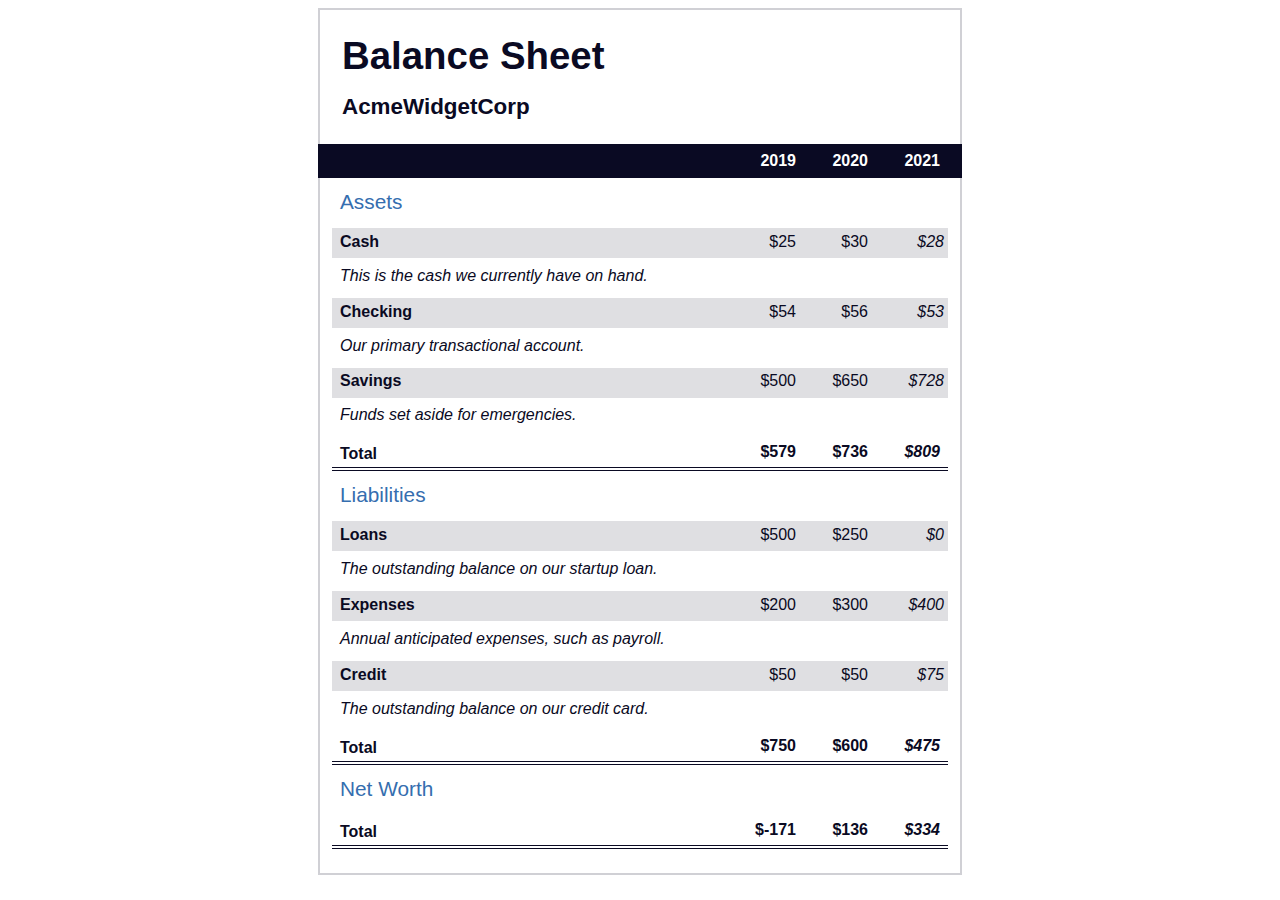
<file: Balance Sheet/index.html>
<!DOCTYPE html>
<html lang="en">
  <head>
    <meta charset="UTF-8">
    <meta name="viewport" content="width=device-width, initial-scale=1.0">
    <title>Balance Sheet</title>
    <link rel="stylesheet" href="./style.css">
  </head>
  <body>
    <main>
      <section>
        <h1>
          <span class="flex">
            <span>AcmeWidgetCorp</span>
            <span>Balance Sheet</span>
          </span>
        </h1>
        <div id="years" aria-hidden="true">
          <span class="year">2019</span>
          <span class="year">2020</span>
          <span class="year">2021</span>
        </div>
        <div class="table-wrap">
          <table>
            <caption>Assets</caption>
            <thead>
              <tr>
                <td></td>
                <th><span class="sr-only year">2019</span></th>
                <th><span class="sr-only year">2020</span></th>
                <th class="current"><span class="sr-only year">2021</span></th>
              </tr>
            </thead>
            <tbody>
              <tr class="data">
                <th>Cash <span class="description">This is the cash we currently have on hand.</span></th>
                <td>$25</td>
                <td>$30</td>
                <td class="current">$28</td>
              </tr>
              <tr class="data">
                <th>Checking <span class="description">Our primary transactional account.</span></th>
                <td>$54</td>
                <td>$56</td>
                <td class="current">$53</td>
              </tr>
              <tr class="data">
                <th>Savings <span class="description">Funds set aside for emergencies.</span></th>
                <td>$500</td>
                <td>$650</td>
                <td class="current">$728</td>
              </tr>
              <tr class="total">
                <th>Total <span class="sr-only">Assets</span></th>
                <td>$579</td>
                <td>$736</td>
                <td class="current">$809</td>
              </tr>
            </tbody>
          </table>
          <table>
            <caption>Liabilities</caption>
            <thead>
              <tr>
              <td></td>
              <th><span class="sr-only">2019</span></th>
              <th><span class="sr-only">2020</span></th>
              <th><span class="sr-only">2021</span></th>
              </tr>
            </thead>
            <tbody>
              <tr class="data">
                <th>Loans <span class="description">The outstanding balance on our startup loan.</span></th>
                <td>$500</td>
                <td>$250</td>
                <td class="current">$0</td>
              </tr>
              <tr class="data">
                <th>Expenses <span class="description">Annual anticipated expenses, such as payroll.</span></th>
                <td>$200</td>
                <td>$300</td>
                <td class="current">$400</td>
              </tr>
              <tr class="data">
                <th>Credit <span class="description">The outstanding balance on our credit card.</span></th>
                <td>$50</td>
                <td>$50</td>
                <td class="current">$75</td>
              </tr>
              <tr class="total">
                <th>Total <span class="sr-only">Liabilities</span></th>
                <td>$750</td>
                <td>$600</td>
                <td class="current">$475</td>
              </tr>
            </tbody>
          </table>
          <table>
            <caption>Net Worth</caption>
            <thead>
              <tr>
              <td></td>
              <th><span class="sr-only">2019</span></th>
              <th><span class="sr-only">2020</span></th>
              <th><span class="sr-only">2021</span></th>
              </tr>
            </thead>
            <tbody>
              <tr class="total">
                <th>Total <span class="sr-only">Net Worth</span></th>
                <td>$-171</td>
                <td>$136</td>
                <td class="current">$334</td>
              </tr>
            </tbody>
          </table>
        </div>
      </section>
    </main>
  </body>
</html>
</file>
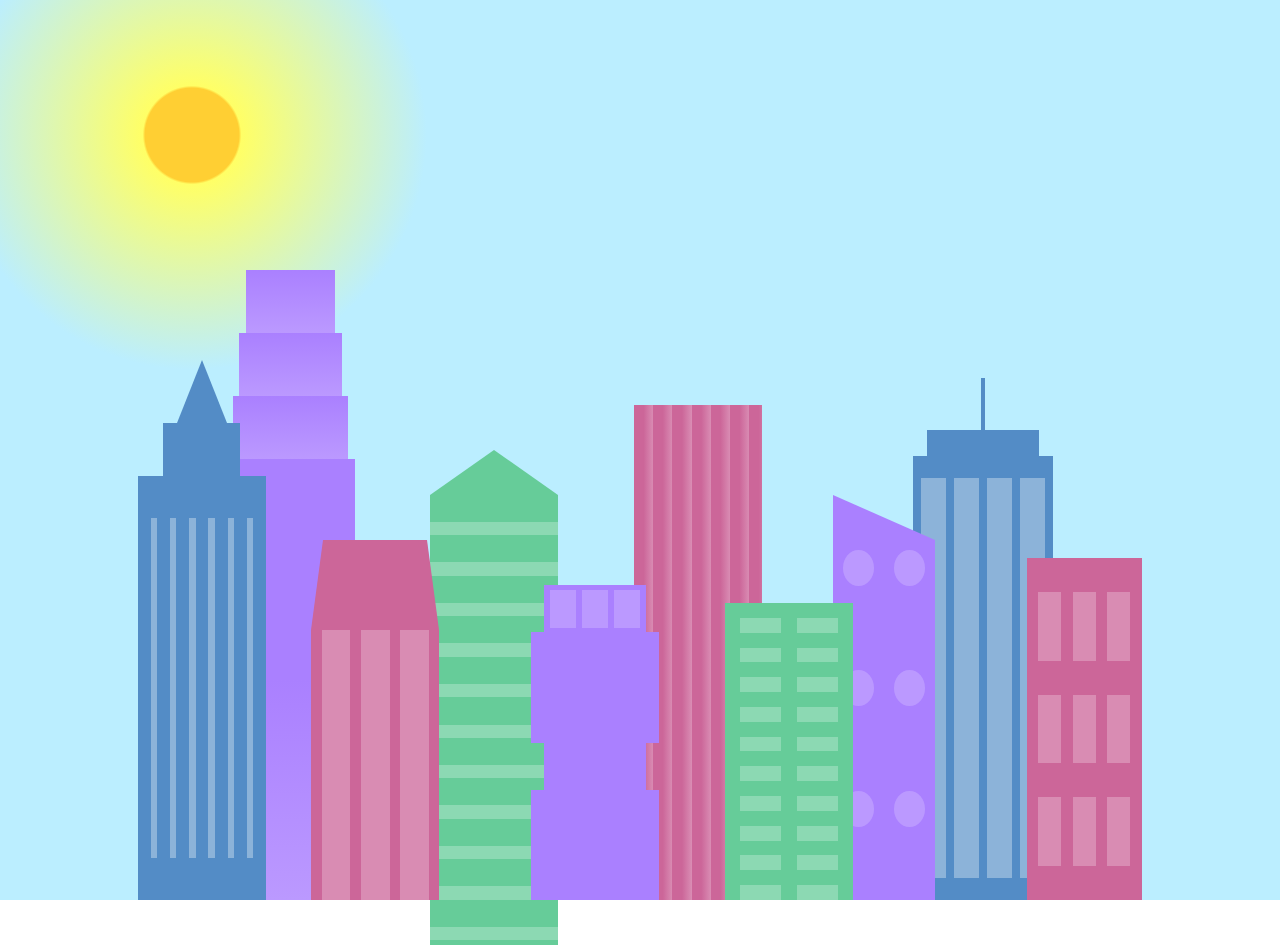
<file: City Skyline/index.html>
<!DOCTYPE html>
<html lang="en">    
  <head>
    <meta charset="UTF-8">
    <title>City Skyline</title>
    <link href="style.css" rel="stylesheet" />   
  </head>

  <body>
    <div class="background-buildings sky">
      <div></div>
      <div></div>
      <div class="bb1 building-wrap">
        <div class="bb1a bb1-window"></div>
        <div class="bb1b bb1-window"></div>
        <div class="bb1c bb1-window"></div>
        <div class="bb1d"></div>
      </div>
      <div class="bb2">
        <div class="bb2a"></div>
        <div class="bb2b"></div>
      </div>
      <div class="bb3"></div>
      <div></div>
      <div class="bb4 building-wrap">
        <div class="bb4a"></div>
        <div class="bb4b"></div>
        <div class="bb4c window-wrap">
          <div class="bb4-window"></div>
          <div class="bb4-window"></div>
          <div class="bb4-window"></div>
          <div class="bb4-window"></div>
        </div>
      </div>
      <div></div>
      <div></div>
    </div>

    <div class="foreground-buildings">
      <div></div>
      <div></div>
      <div class="fb1 building-wrap">
        <div class="fb1a"></div>
        <div class="fb1b"></div>
        <div class="fb1c"></div>
      </div>
      <div class="fb2">
        <div class="fb2a"></div>
        <div class="fb2b window-wrap">
          <div class="fb2-window"></div>
          <div class="fb2-window"></div>
          <div class="fb2-window"></div>
        </div>
      </div>
      <div></div>
      <div class="fb3 building-wrap">
        <div class="fb3a window-wrap">
          <div class="fb3-window"></div>
          <div class="fb3-window"></div>
          <div class="fb3-window"></div>
        </div>
        <div class="fb3b"></div>
        <div class="fb3a"></div>
        <div class="fb3b"></div>
      </div>
      <div class="fb4">
        <div class="fb4a"></div>
        <div class="fb4b">
          <div class="fb4-window"></div>
          <div class="fb4-window"></div>
          <div class="fb4-window"></div>
          <div class="fb4-window"></div>
          <div class="fb4-window"></div>
          <div class="fb4-window"></div>
        </div>
      </div>
      <div class="fb5"></div>
      <div class="fb6"></div>
      <div></div>
      <div></div>
    </div>
  </body>
</html>
</file>
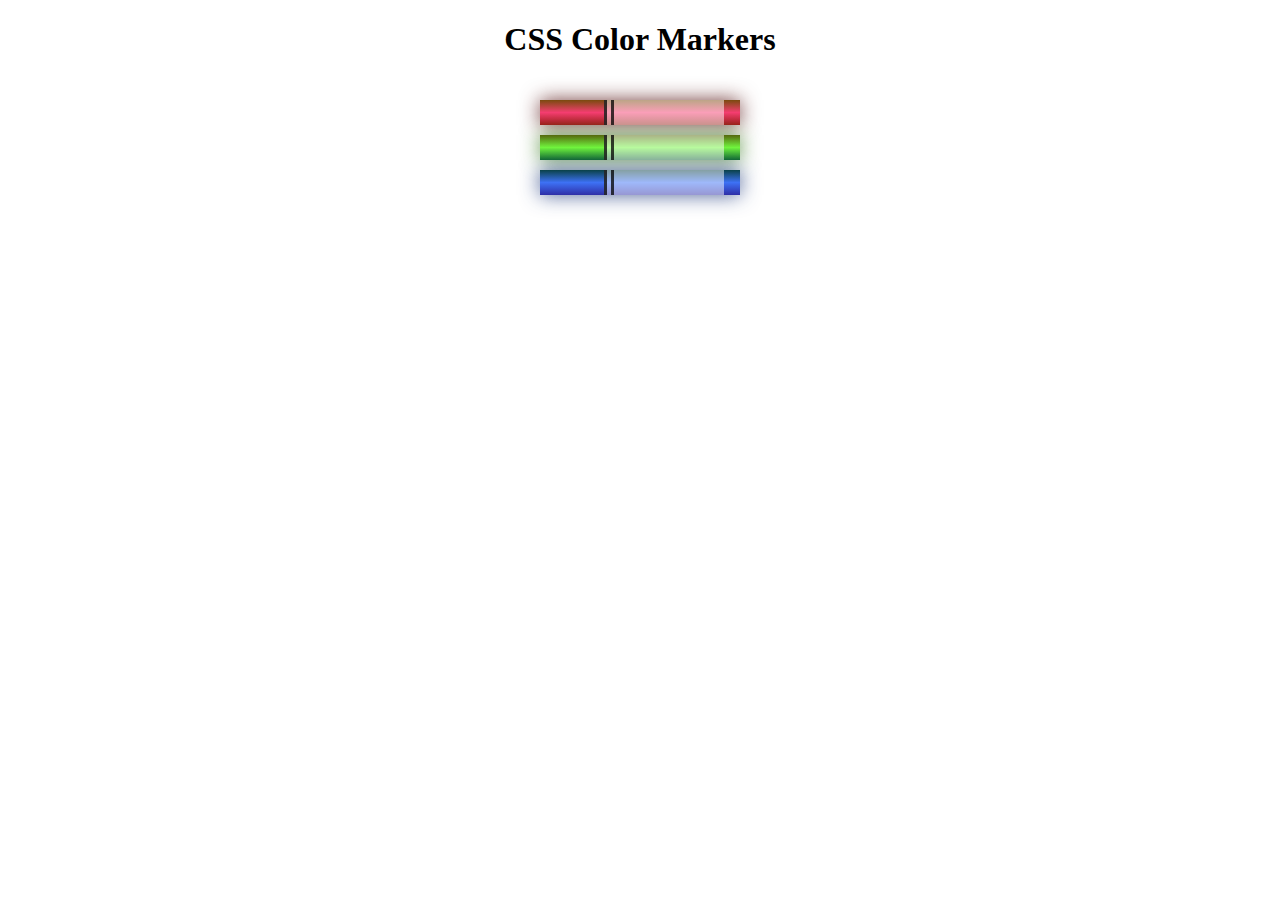
<file: Color Markers/index.html>
<!DOCTYPE html>
<html lang="en">
<head>
    <meta charset="UTF-8">
    <meta http-equiv="X-UA-Compatible" content="IE=edge">
    <meta name="viewport" content="width=device-width, initial-scale=1.0">
    <title>color Markers</title>
    <link rel="stylesheet" href="style.css">
</head>
<body>
    <body>
        <h1>CSS Color Markers</h1>
        <div class="container">
          <div class="marker red">
            <div class="cap"></div>
            <div class="sleeve"></div>
          </div>
          <div class="marker green">
            <div class="cap"></div>
            <div class="sleeve"></div>
          </div>
          <div class="marker blue">
            <div class="cap"></div>
            <div class="sleeve"></div>
          </div>
        </div>
</body>
</html>
</file>
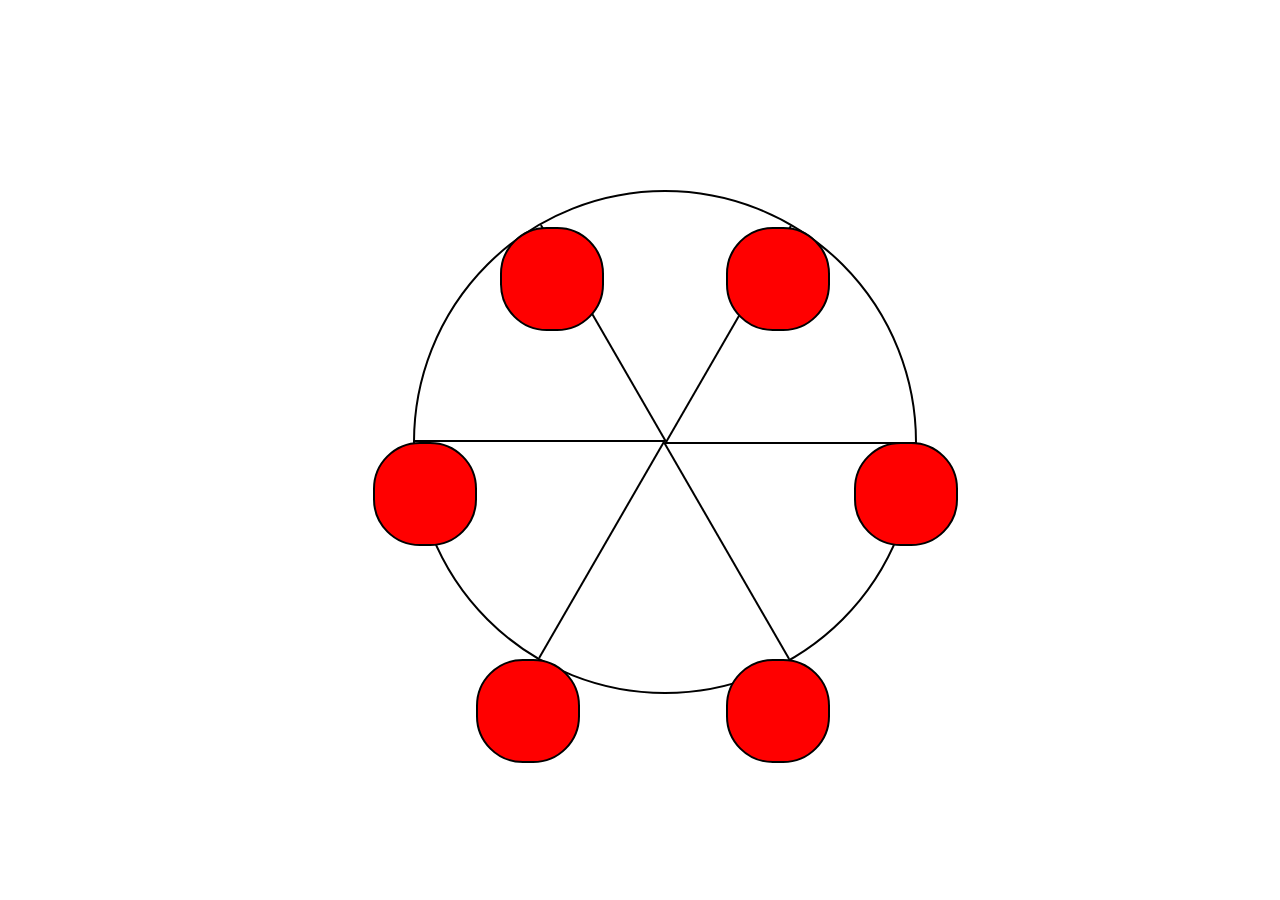
<file: Ferris Wheel/index.html>
<!DOCTYPE html>
<html lang="en">
  <head>
    <meta charset="UTF-8">
    <title>Ferris Wheel</title>
    <link rel="stylesheet" href="./style.css">
  </head>
  <body>
    <div class="ferris-wheel">
        <div class="wheel">
            <span class="line"></span>
            <span class="line"></span>
            <span class="line"></span>
            <span class="line"></span>
            <span class="line"></span>
            <span class="line"></span>
      
            <div class="cabin"></div>
            <div class="cabin"></div>
            <div class="cabin"></div>
            <div class="cabin"></div>
            <div class="cabin"></div>
            <div class="cabin"></div>
          </div>
    </div>

  </body>
</html>
</file>
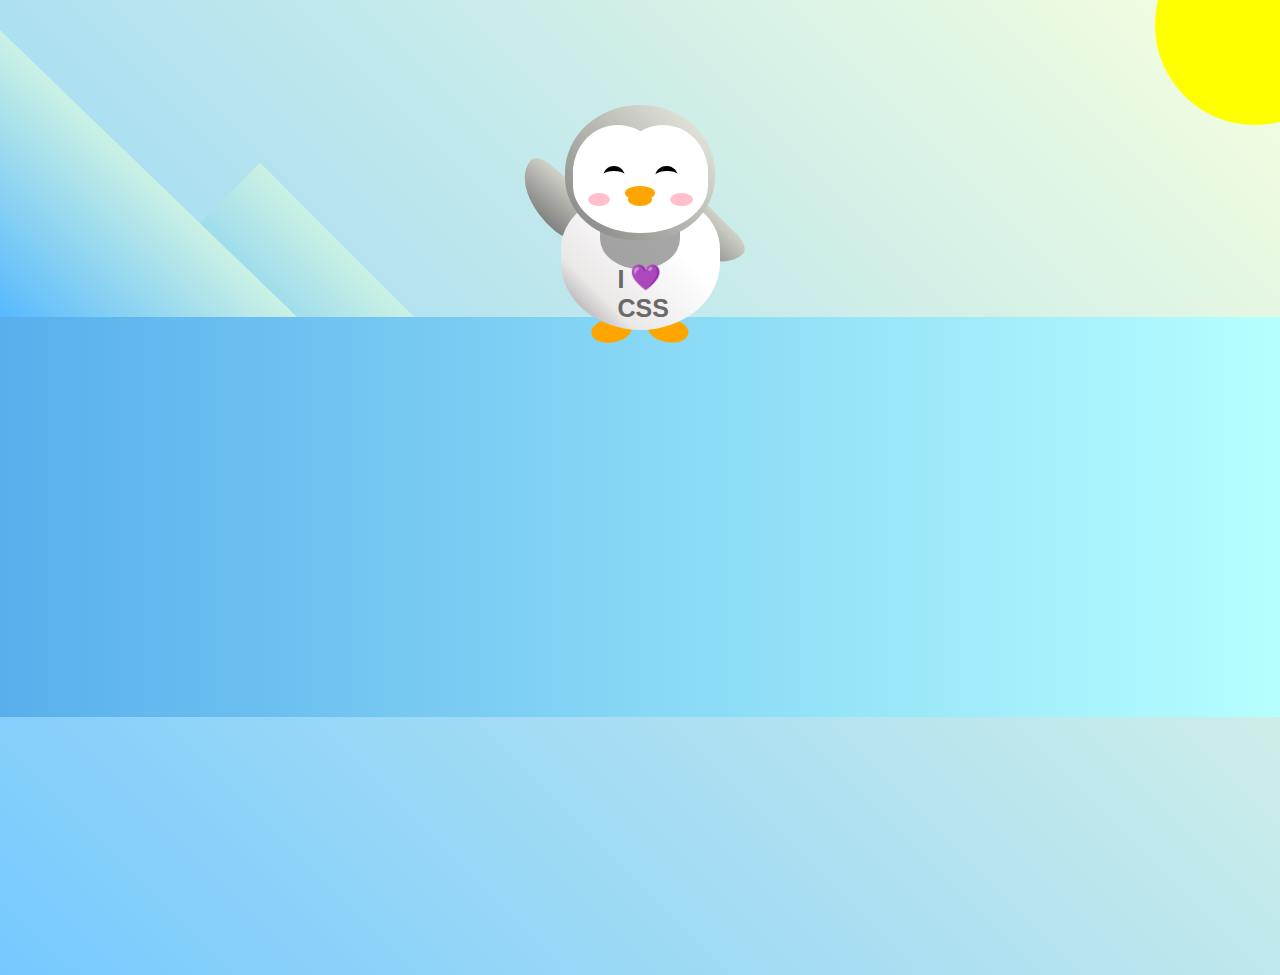
<file: Learn CSS Transforms by Building a Penguin/index.html>
<!DOCTYPE html>
<html lang="en">
  <head>
    <meta charset="UTF-8" />
    <link rel="stylesheet" href="./style.css" />
    <title>Penguin</title>
    <meta name="viewport" content="width=device-width, initial-scale=1.0" />
  </head>

  <body>
    <div class="left-mountain"></div>
    <div class="back-mountain"></div>
    <div class="sun"></div>
    <div class="penguin">
      <div class="penguin-head">
        <div class="face left"></div>
        <div class="face right"></div>
        <div class="chin"></div>
        <div class="eye left">
          <div class="eye-lid"></div>
        </div>
        <div class="eye right">
          <div class="eye-lid"></div>
        </div>
        <div class="blush left"></div>
        <div class="blush right"></div>
        <div class="beak top"></div>
        <div class="beak bottom"></div>
      </div>
      <div class="shirt">
        <div>💜</div>
        <p>I CSS</p>
      </div> 
      <div class="penguin-body">
        <div class="arm left"></div>
        <div class="arm right"></div>
        <div class="foot left"></div>
        <div class="foot right"></div>
      </div>
    </div>

    <div class="ground"></div>
  </body>
</html>
</file>
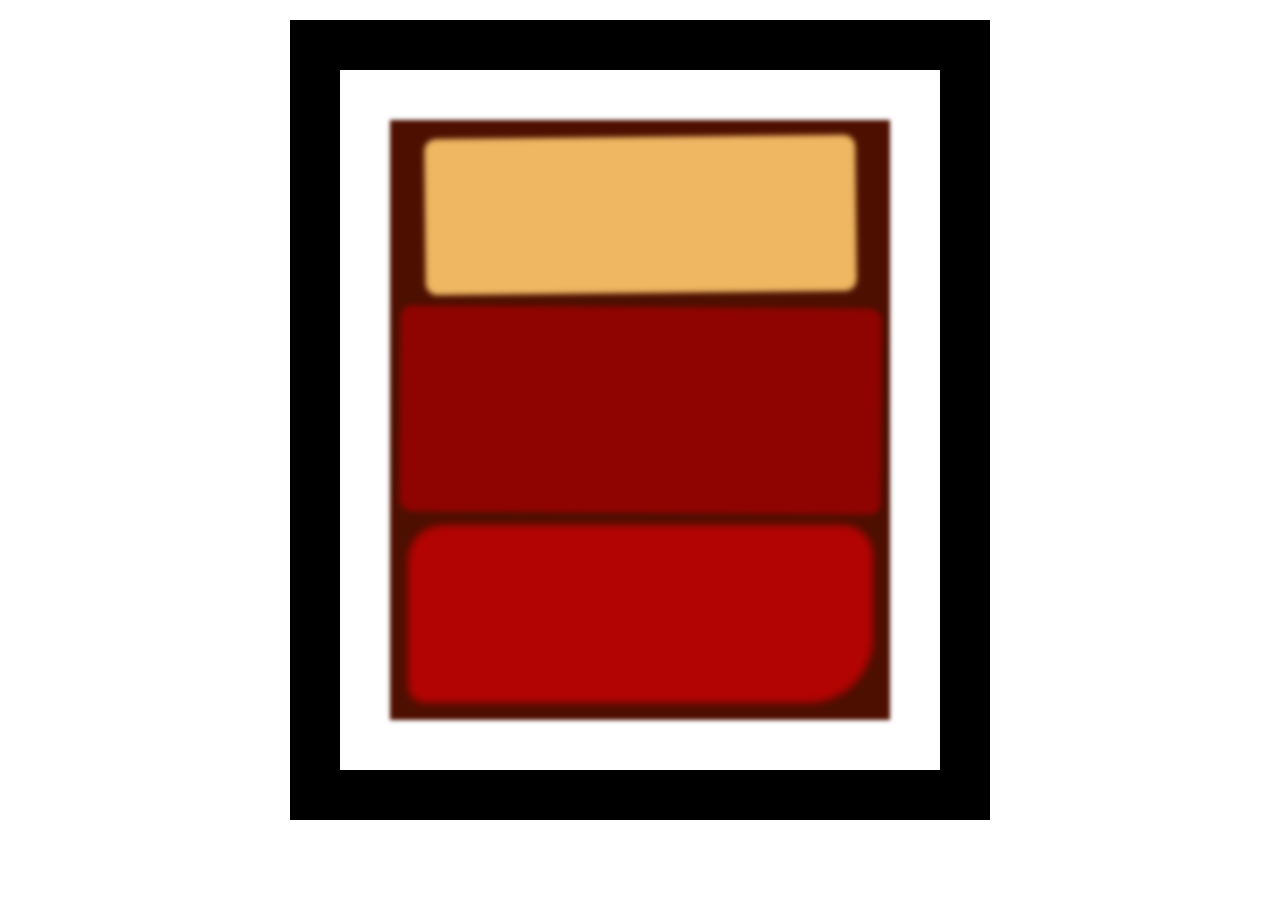
<file: Learn the CSS Box Model by Building a Rothko Painting/index.html>
<!DOCTYPE html>
<html lang="en">
  <head>
    <meta charset="UTF-8">
    <title>Rothko Painting</title>
    <link href="./style.css" rel="stylesheet">
  </head>
  <body>
    <div class="frame">
      <div class="canvas">
        <div class="one"></div>
        <div class="two"></div>
        <div class="three"></div>
      </div>
    </div>
  </body>
</html>
</file>
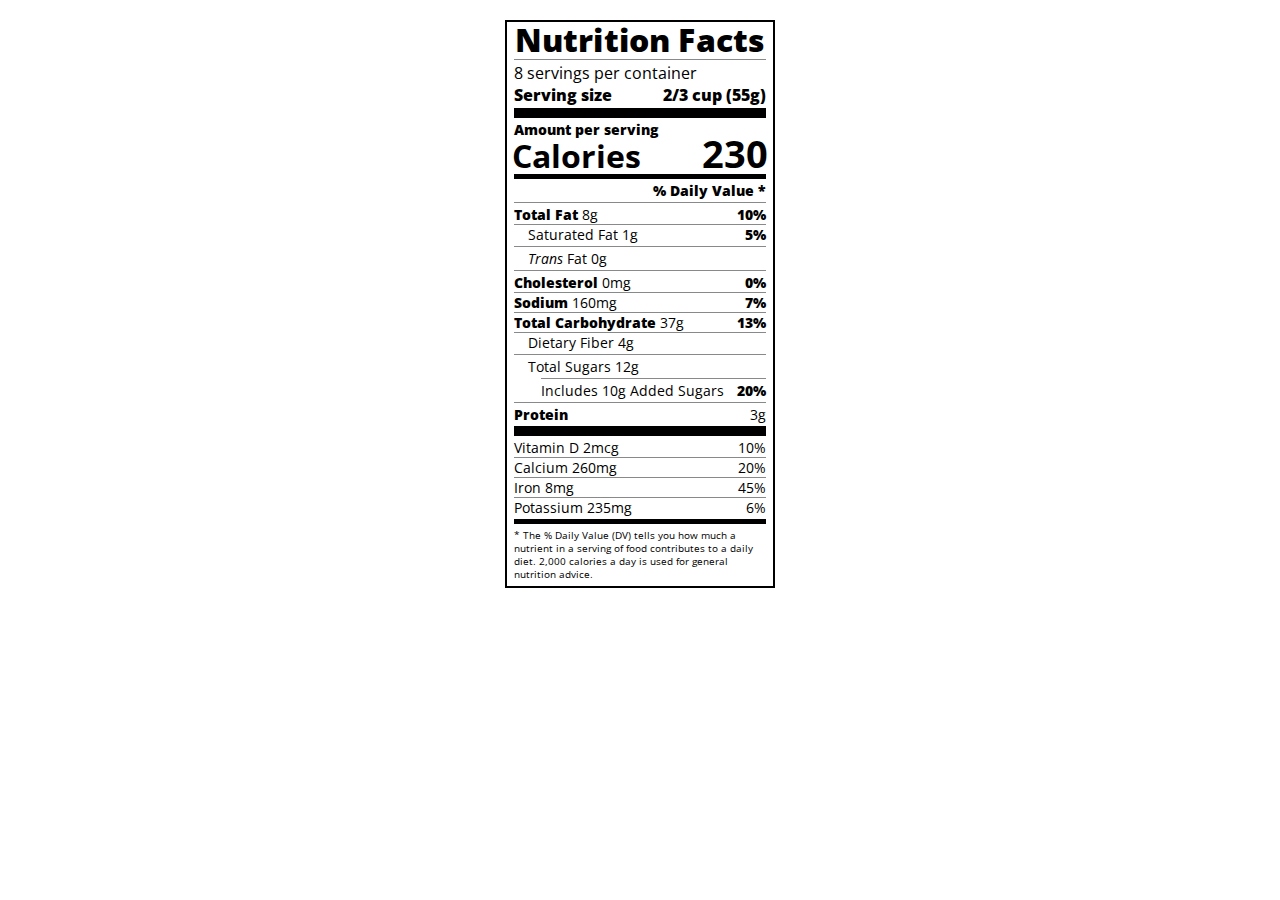
<file: Nutrition Label/index.html>
<!DOCTYPE html>
<html lang="en">

<head>
  <meta charset="UTF-8">
  <title>Nutrition Label</title>
  <link href="https://fonts.googleapis.com/css?family=Open+Sans:400,700,800" rel="stylesheet">
  <link href="./style.css" rel="stylesheet">
</head>

<body>
  <div class="label">
    <header>
      <h1 class="bold">Nutrition Facts</h1>
      <div class="divider"></div>
      <p>8 servings per container</p>
      <p class="bold">Serving size <span>2/3 cup (55g)</span></p>
    </header>
    <div class="divider large"></div>
    <div class="calories-info">
      <div class="left-container">
        <h2 class="bold small-text">Amount per serving</h2>
        <p>Calories</p>
      </div>
      <span>230</span>
    </div>
    <div class="divider medium"></div>
    <div class="daily-value small-text">
      <p class="bold right no-divider">% Daily Value *</p>
      <div class="divider"></div>
      <p><span><span class="bold">Total Fat</span> 8g</span> <span class="bold">10%</span></p>
      <p class="indent no-divider">Saturated Fat 1g <span class="bold">5%</span></p>
      <div class="divider"></div>
      <p class="indent no-divider"><span><i>Trans</i> Fat 0g</span></p>
      <div class="divider"></div>
      <p><span><span class="bold">Cholesterol</span> 0mg</span> <span class="bold">0%</span></p>
      <p><span><span class="bold">Sodium</span> 160mg</span> <span class="bold">7%</span></p>
      <p><span><span class="bold">Total Carbohydrate</span> 37g</span> <span class="bold">13%</span></p>
      <p class="indent no-divider">Dietary Fiber 4g</p>
      <div class="divider"></div>
      <p class="indent no-divider">Total Sugars 12g</p>
      <div class="divider double-indent"></div>
      <p class="double-indent no-divider">Includes 10g Added Sugars <span class="bold">20%</span>
      <div class="divider"></div>
      <p class="no-divider"><span class="bold">Protein</span> 3g</p>
      <div class="divider large"></div>
      <p>Vitamin D 2mcg <span>10%</span></p>
      <p>Calcium 260mg <span>20%</span></p>
      <p>Iron 8mg <span>45%</span></p>
      <p class="no-divider">Potassium 235mg <span>6%</span></p>
    </div>
    <div class="divider medium"></div>
    <p class="note">* The % Daily Value (DV) tells you how much a nutrient in a serving of food contributes to a daily
      diet. 2,000 calories a day is used for general nutrition advice.</p>
  </div>
</body>
</html>
</file>
<file: Balance Sheet/style.css>
span[class~="sr-only"] {
    border: 0 !important;
    clip: rect(1px, 1px, 1px, 1px) !important;
    clip-path: inset(50%) !important;
    -webkit-clip-path: inset(50%) !important;
    height: 1px !important;
    width: 1px !important;
    position: absolute !important;
    overflow: hidden !important;
    white-space: nowrap !important;
    padding: 0 !important;
    margin: -1px !important;
  }
  
  html {
    box-sizing: border-box;
  }
  
  body {
    font-family: sans-serif;
    color: #0a0a23;
  }
  
  h1 {
    max-width: 37.25rem;
    margin: 0 auto;
    padding: 1.5rem 1.25rem;
  }
  
  h1 .flex {
    display: flex;
    flex-direction: column-reverse;
    gap: 1rem;
  }
  
  h1 .flex span:first-of-type {
    font-size: 0.7em;
  }
  
  h1 .flex span:last-of-type {
    font-size: 1.2em;
  }
  
  section {
    max-width: 40rem;
    margin: 0 auto;
    border: 2px solid #d0d0d5;
  }
  
  #years {
    display: flex;
    justify-content: flex-end;
    position: sticky;
    top: 0;
    background: #0a0a23;
    color: #fff;
    z-index: 999;
    padding: 0.5rem calc(1.25rem + 2px) 0.5rem 0;
    margin: 0 -2px;
  }
  
  #years span[class] {
    font-weight: bold;
    width: 4.5rem;
    text-align: right;
  }
  
  .table-wrap {
    padding: 0 0.75rem 1.5rem 0.75rem;
  }
  
  table {
    border-collapse: collapse;
    border: 0;
    width: 100%;
    position: relative;
    margin-top: 3rem;
  }
  
  table caption {
    color: #356eaf;
    font-size: 1.3em;
    font-weight: normal;
    position: absolute;
    top: -2.25rem;
    left: 0.5rem;
  }
  
  tbody td {
    width: 100vw;
    min-width: 4rem;
    max-width: 4rem;
  }
  
  tbody th {
    width: calc(100% - 12rem);
  }
  
  tr[class="total"] {
    border-bottom: 4px double #0a0a23;
    font-weight: bold;
  }
  
  tr[class="total"] th {
    text-align: left;
    padding: 0.5rem 0 0.25rem 0.5rem;
  }
  
  tr.total td {
    text-align: right;
    padding: 0 0.25rem;
  }
  
  tr.total td:nth-of-type(3) {
    padding-right: 0.5rem;
  }
  
  tr.total:hover {
    background-color: #99c9ff;
  }
  
  td.current {
    font-style: italic;
  }
  
  tr.data {
    background-image: linear-gradient(to bottom, #dfdfe2 1.845rem, white 1.845rem);
  }
  
  tr.data th {
    text-align: left;
    padding-top: 0.3rem;
    padding-left: 0.5rem;
  }
  
  tr.data th .description {
    display: block;
    font-weight: normal;
    font-style: italic;
    padding: 1rem 0 0.75rem;
    margin-right: -13.5rem;
  }
  
  tr.data td {
    vertical-align: top;
    padding: 0.3rem 0.25rem 0;
    text-align: right;
  }
</file>
<file: City Skyline/style.css>
:root {
    --building-color1: #aa80ff;
    --building-color2: #66cc99;
    --building-color3: #cc6699;
    --building-color4: #538cc6;
    --window-color1: #bb99ff;
    --window-color2: #8cd9b3;
    --window-color3: #d98cb3;
    --window-color4: #8cb3d9;
  }
  
  * {
    box-sizing: border-box;
  }
  
  body {
    height: 100vh;
    margin: 0;
    overflow: hidden;
  }
  
  .background-buildings, .foreground-buildings {
    width: 100%;
    height: 100%;
    display: flex;
    align-items: flex-end;
    justify-content: space-evenly;
    position: absolute;
    top: 0;
  }
  
  .building-wrap {
    display: flex;
    flex-direction: column;
    align-items: center;
  }
  
  .window-wrap {
    display: flex;
    align-items: center;
    justify-content: space-evenly;
  }
  
  .sky {
    background: radial-gradient(
        closest-corner circle at 15% 15%,
        #ffcf33,
        #ffcf33 20%,
        #ffff66 21%,
        #bbeeff 100%
      );
  }
  
  /* BACKGROUND BUILDINGS - "bb" stands for "background building" */
  .bb1 {
    width: 10%;
    height: 70%;
  }
  
  .bb1a {
    width: 70%;
  }
    
  .bb1b {
    width: 80%;
  }
    
  .bb1c {
    width: 90%;
  }
  
  .bb1d {
    width: 100%;
    height: 70%;
    background: linear-gradient(
        var(--building-color1) 50%,
        var(--window-color1)
      );
  }
  
  .bb1-window {
    height: 10%;
    background: linear-gradient(
        var(--building-color1),
        var(--window-color1)
      );
  }
  
  .bb2 {
    width: 10%;
    height: 50%;
  }
  
  .bb2a {
    border-bottom: 5vh solid var(--building-color2);
    border-left: 5vw solid transparent;
    border-right: 5vw solid transparent;
  }
  
  .bb2b {
    width: 100%;
    height: 100%;
    background: repeating-linear-gradient(
        var(--building-color2),
        var(--building-color2) 6%,
        var(--window-color2) 6%,
        var(--window-color2) 9%
      );
  }
  
  .bb3 {
    width: 10%;
    height: 55%;
    background: repeating-linear-gradient(
        90deg,
        var(--building-color3),
        var(--building-color3),
        var(--window-color3) 15%
      );
  }
  
  .bb4 {
    width: 11%;
    height: 58%;
  }
  
  .bb4a {
    width: 3%;
    height: 10%;
    background-color: var(--building-color4);
  }
  
  .bb4b {
    width: 80%;
    height: 5%;
    background-color: var(--building-color4);
  }
    
  .bb4c {
    width: 100%;
    height: 85%;
    background-color: var(--building-color4);
  }
  
  .bb4-window {
    width: 18%;
    height: 90%;
    background-color: var(--window-color4);
  }
  
  /* FOREGROUND BUILDINGS - "fb" stands for "foreground building" */
  .fb1 {
    width: 10%;
    height: 60%;
  }
  
  .fb1a {
    border-bottom: 7vh solid var(--building-color4);
    border-left: 2vw solid transparent;
    border-right: 2vw solid transparent;
  }
  
  .fb1b {
    width: 60%;
    height: 10%;
    background-color: var(--building-color4);
  }
    
  .fb1c {
    width: 100%;
    height: 80%;
    background: repeating-linear-gradient(
        90deg,
        var(--building-color4),
        var(--building-color4) 10%,
        transparent 10%,
        transparent 15%
      ),
      repeating-linear-gradient(
        var(--building-color4),
        var(--building-color4) 10%,
        var(--window-color4) 10%,
        var(--window-color4) 90%
      );
  }
  
  .fb2 {
    width: 10%;
    height: 40%;
  }
  
  .fb2a {
    width: 100%;
    border-bottom: 10vh solid var(--building-color3);
    border-left: 1vw solid transparent;
    border-right: 1vw solid transparent;
  }
  
  .fb2b {
    width: 100%;
    height: 75%;
    background-color: var(--building-color3);
  }
  
  .fb2-window {
    width: 22%;
    height: 100%;
    background-color: var(--window-color3);
  }
  
  .fb3 {
    width: 10%;
    height: 35%;
  }
    
  .fb3a {
    width: 80%;
    height: 15%;
    background-color: var(--building-color1);
  }
    
  .fb3b {
    width: 100%;
    height: 35%;
    background-color: var(--building-color1);
  }
  
  .fb3-window {
    width: 25%;
    height: 80%;
    background-color: var(--window-color1);
  }
  
  .fb4 {
    width: 8%;
    height: 45%;
    position: relative;
    left: 10%;
  }
  
  .fb4a {
    border-top: 5vh solid transparent;
    border-left: 8vw solid var(--building-color1);
  }
  
  .fb4b {
    width: 100%;
    height: 89%;
    background-color: var(--building-color1);
    display: flex;
    flex-wrap: wrap;
  }
  
  .fb4-window {
    width: 30%;
    height: 10%;
    border-radius: 50%;
    background-color: var(--window-color1);
    margin: 10%;
  }
  
  .fb5 {
    width: 10%;
    height: 33%;
    position: relative;
    right: 10%;
    background: repeating-linear-gradient(
        var(--building-color2),
        var(--building-color2) 5%,
        transparent 5%,
        transparent 10%
      ),
      repeating-linear-gradient(
        90deg,
        var(--building-color2),
        var(--building-color2) 12%,
        var(--window-color2) 12%,
        var(--window-color2) 44%
      );
  }
  
  .fb6 {
    width: 9%;
    height: 38%;
    background: repeating-linear-gradient(
        90deg,
        var(--building-color3),
        var(--building-color3) 10%,
        transparent 10%,
        transparent 30%
      ),
      repeating-linear-gradient(
        var(--building-color3),
        var(--building-color3) 10%,
        var(--window-color3) 10%,
        var(--window-color3) 30%
      );
  }
  
  @media (max-width: 1000px) {
    :root {
      --building-color1: #000;
      --building-color2: #000;
      --building-color3: #000;
      --building-color4: #000;
    }
    .sky {
      background: radial-gradient(
          closest-corner circle at 15% 15%,
          #ccc,
          #ccc 20%,
          #445 21%,
          #223 100%
        );
    }
  }
</file>
<file: Color Markers/style.css>
h1 {
    text-align: center;
  }
  
  .container {
    background-color: rgb(255, 255, 255);
    padding: 10px 0;
  }
  
  .marker {
    width: 200px;
    height: 25px;
    margin: 10px auto;
  }
  
  .cap {
    width: 60px;
    height: 25px;
  }
  
  .sleeve {
    width: 110px;
    height: 25px;
    background-color: rgba(255, 255, 255, 0.5);
    border-left: 10px double rgba(0, 0, 0, 0.75);
  }
  
  .cap, .sleeve {
    display: inline-block;
  }
  
  .red {
    background: linear-gradient(rgb(122, 74, 14), rgb(245, 62, 113), rgb(162, 27, 27));
    box-shadow: 0 0 20px 0 rgba(83, 14, 14, 0.8);
  }
  
  .green {
    background: linear-gradient(#55680D, #71F53E, #116C31);
    box-shadow: 0 0 20px 0 #3B7E20CC;
  }
  
  .blue {
    background: linear-gradient(hsl(186, 76%, 16%), hsl(223, 90%, 60%), hsl(240, 56%, 42%));
    box-shadow: 0 0 20px 0 hsla(223, 59%, 31%, 0.8);
  }
</file>
<file: Ferris Wheel/style.css>
.ferris-wheel {
display: flex;
align-items: top;
justify-content: center;
margin: 15% auto;
}

.wheel {
    border: 2px solid black;
    border-radius: 50%;
    margin-left: 50px;
    position: absolute;
    height: 55vw;
    width: 55vw;
    max-width: 500px;
    max-height: 500px;
    animation-name: wheel;
    animation-duration: 10s;
    animation-iteration-count: infinite;
    animation-timing-function: linear;
  }
  
  .line {
    background-color: black;
    width: 50%;
    height: 2px;
    position: absolute;
    top: 50%;
    left: 50%;
    transform-origin: 0% 0%;
  }
  
  .line:nth-of-type(2) {
    transform: rotate(60deg);
  }
  .line:nth-of-type(3) {
    transform: rotate(120deg);
  }
  .line:nth-of-type(4) {
    transform: rotate(180deg);
  }
  .line:nth-of-type(5) {
    transform: rotate(240deg);
  }
  .line:nth-of-type(6) {
    transform: rotate(300deg);
  }
  
  .cabin {
    background-color: red;
    width: 20%;
    height: 20%;
    border-radius: 45%;
    position: absolute;
    border: 2px solid;
    transform-origin: 50% 0%;
    animation: cabins 10s ease-in-out infinite;
  }
  
  .cabin:nth-of-type(1) {
    right: -8.5%;
    top: 50%;
  }
  .cabin:nth-of-type(2) {
    right: 17%;
    top: 93.5%;
  }
  .cabin:nth-of-type(3) {
    right: 67%;
    top: 93.5%;
  }
  .cabin:nth-of-type(4) {
    left: -8.5%;
    top: 50%;
  }
  .cabin:nth-of-type(5) {
    left: 17%;
    top: 7%;
  }
  .cabin:nth-of-type(6) {
    right: 17%;
    top: 7%;
  }
  
  @keyframes wheel {
     0% {
       transform: rotate(0deg);
     }
     100% {
       transform: rotate(360deg);
     }
  }
  
  @keyframes cabins {
    0% {
      transform: rotate(0deg);
    }
    25% {
      background-color: yellow;
    }
    50% {
      background-color: purple;
    }
    100% {
      transform: rotate(-360deg);
    }
  }
</file>
<file: Learn CSS Transforms by Building a Penguin/style.css>
:root {
    --penguin-face: white;
    --penguin-picorna: orange;
    --penguin-skin: gray;
  }
  
  body {
    background: linear-gradient(45deg, rgb(118, 201, 255), rgb(247, 255, 222));
    margin: 0;
    padding: 0;
    width: 100%;
    height: 100vh;
    overflow: hidden;
  }
  
  .left-mountain {
    width: 300px;
    height: 300px;
    background: linear-gradient(rgb(203, 241, 228), rgb(80, 183, 255));
    position: absolute;
    transform: skew(0deg, 44deg);
    z-index: 2;
    margin-top: 100px;
  }
  
  .back-mountain {
    width: 300px;
    height: 300px;
    background: linear-gradient(rgb(203, 241, 228), rgb(47, 170, 255));
    position: absolute;
    z-index: 1;
    transform: rotate(45deg);
    left: 110px;
    top: 225px;
  }
  
  .sun {
    width: 200px;
    height: 200px;
    background-color: yellow;
    position: absolute;
    border-radius: 50%;
    top: -75px;
    right: -75px;
  }
  
  .penguin {
    width: 300px;
    height: 300px;
    margin: auto;
    margin-top: 75px;
    z-index: 4;
    position: relative;
    transition: transform 1s ease-in-out 0ms;
  }
  
  .penguin * {
    position: absolute;
  }
  
  .penguin:active {
    transform: scale(1.5);
    cursor: not-allowed;
  }
  
  .penguin-head {
    width: 50%;
    height: 45%;
    background: linear-gradient(
      45deg,
      var(--penguin-skin),
      rgb(239, 240, 228)
    );
    border-radius: 70% 70% 65% 65%;
    top: 10%;
    left: 25%;
    z-index: 1;
  }
  
  .face {
    width: 60%;
    height: 70%;
    background-color: var(--penguin-face);
    border-radius: 70% 70% 60% 60%;
    top: 15%;
  }
  
  .face.left {
    left: 5%;
  }
  
  .face.right {
    right: 5%;
  }
  
  .chin {
    width: 90%;
    height: 70%;
    background-color: var(--penguin-face);
    top: 25%;
    left: 5%;
    border-radius: 70% 70% 100% 100%;
  }
  
  .eye {
    width: 15%;
    height: 17%;
    background-color: black;
    top: 45%;
    border-radius: 50%;
  }
  
  .eye.left {
    left: 25%;
  }
  
  .eye.right {
    right: 25%;
  }
  
  .eye-lid {
    width: 150%;
    height: 100%;
    background-color: var(--penguin-face);
    top: 25%;
    left: -23%;
    border-radius: 50%;
  }
  
  .blush {
    width: 15%;
    height: 10%;
    background-color: pink;
    top: 65%;
    border-radius: 50%;
  }
  
  .blush.left {
    left: 15%;
  }
  
  .blush.right {
    right: 15%;
  }
  
  .beak {
    height: 10%;
    background-color: var(--penguin-picorna);
    border-radius: 50%;
  }
  
  .beak.top {
    width: 20%;
    top: 60%;
    left: 40%;
  }
  
  .beak.bottom {
    width: 16%;
    top: 65%;
    left: 42%;
  }
  
  .shirt {
    font: bold 25px Helvetica, sans-serif;
    top: 165px;
    left: 127.5px;
    z-index: 1;
    color: #6a6969;
  }
  
  .shirt div {
    font-weight:  initial;
    top: 22.5px;
    left: 12px;
  }
  
  .penguin-body {
    width: 53%;
    height: 45%;
    background: linear-gradient(
      45deg,
      rgb(134, 133, 133) 0%,
      rgb(234, 231, 231) 25%,
      white 67%
    );
    border-radius: 80% 80% 100% 100%;
    top: 40%;
    left: 23.5%;
  }
  
  .penguin-body::before {
    content: "";
    position: absolute;
    width: 50%;
    height: 45%;
    background-color: var(--penguin-skin);
    top: 10%;
    left: 25%;
    border-radius: 0% 0% 100% 100%;
    opacity: 70%;
  }
  
  .arm {
    width: 30%;
    height: 60%;
    background: linear-gradient(
      90deg,
      var(--penguin-skin),
      rgb(209, 210, 199)
    );
    border-radius: 30% 30% 30% 120%;
    z-index: -1;
  }
  
  .arm.left {
    top: 35%;
    left: 5%;
    transform-origin: top left; 
    transform: rotate(130deg) scaleX(-1);
    animation: 3s linear infinite wave;
  }
  
  .arm.right {
    top: 0%;
    right: -5%;
    transform: rotate(-45deg);
  }
  
  @keyframes wave {
    10% {
      transform: rotate(110deg) scaleX(-1);
    }
    20% {
      transform: rotate(130deg) scaleX(-1);
    }
    30% {
      transform: rotate(110deg) scaleX(-1);
    }
    40% {
      transform: rotate(130deg) scaleX(-1);
    }
  }
  
  .foot {
    width:  15%;
    height: 30%;
    background-color: var(--penguin-picorna);
    top: 85%;
    border-radius: 50%;
    z-index: -1;
  }
  
  .foot.left {
    left: 25%;
    transform: rotate(80deg);
  }
  
  .foot.right {
    right: 25%;
    transform: rotate(-80deg);
  }
  
  .ground {
    width: 100vw;
    height: 400px;
    background: linear-gradient(90deg, rgb(88, 175, 236), rgb(182, 255, 255));
    z-index: 3;
    position: absolute;
    margin-top: -58px;
  }
</file>
<file: Learn the CSS Box Model by Building a Rothko Painting/style.css>
.canvas {
    width: 500px;
    height: 600px;
    background-color: #4d0f00;
    overflow: hidden;
    filter: blur(2px);
}
  
.frame {
    border: 50px solid black;
    width: 500px;
    padding: 50px;
    margin: 20px auto;
}
  
.one {
    width: 425px;
    height: 150px;
    background-color: #efb762;
    margin: 20px auto;
    box-shadow: 0 0 3px 3px #efb762;
    border-radius: 9px;
    transform: rotate(-0.6deg);
}
  
.two {
    width: 475px;
    height: 200px;
    background-color: #8f0401;
    margin: 0 auto 20px;
    box-shadow: 0 0 3px 3px #8f0401;
    border-radius: 8px 10px;
    transform: rotate(0.4deg);
}
  
.one, .two {
    filter: blur(1px);
}
  
.three {
    width: 91%;
    height: 28%;
    background-color: #b20403;
    margin: auto;
    filter: blur(2px);
    box-shadow: 0 0 5px 5px #b20403;
    border-radius: 30px 25px 60px 12px;
}
</file>
<file: Nutrition Label/style.css>
* {
    box-sizing: border-box;
  }
  
  html {
    font-size: 16px;
  }
  
  body {
    font-family: 'Open Sans', sans-serif;
  }
  
  .label {
    border: 2px solid black;
    width: 270px;
    margin: 20px auto;
    padding: 0 7px;
  }
  
  header h1 {
    text-align: center;
    margin: -4px 0;
    letter-spacing: 0.15px
  }
  
  p {
    margin: 0;
    display: flex;
    justify-content: space-between;
  }
  
  .divider {
    border-bottom: 1px solid #888989;
    margin: 2px 0;
  }
  
  .bold {
    font-weight: 800;
  }
  
  .large {
    height: 10px;
  }
  
  .large, .medium {
    background-color: black;
    border: 0;
  }
  
  .medium {
    height: 5px;
  }
  
  .small-text {
    font-size: 0.85rem;
  }
  
  
  .calories-info {
    display: flex;
    justify-content: space-between;
    align-items: flex-end;
  }
  
  .calories-info h2 {
    margin: 0;
  }
  
  .left-container p {
    margin: -5px -2px;
    font-size: 2em;
    font-weight: 700;
  }
  
  .calories-info span {
    margin: -7px -2px;
    font-size: 2.4em;
    font-weight: 700;
  }
  
  .right {
    justify-content: flex-end;
  }
  
  .indent {
    margin-left: 1em;
  }
  
  .double-indent {
    margin-left: 2em;
  }
  
  .daily-value p:not(.no-divider) {
    border-bottom: 1px solid #888989;
  }
  
  .note {
    font-size: 0.6rem;
    margin: 5px 0;
  }
</file>
